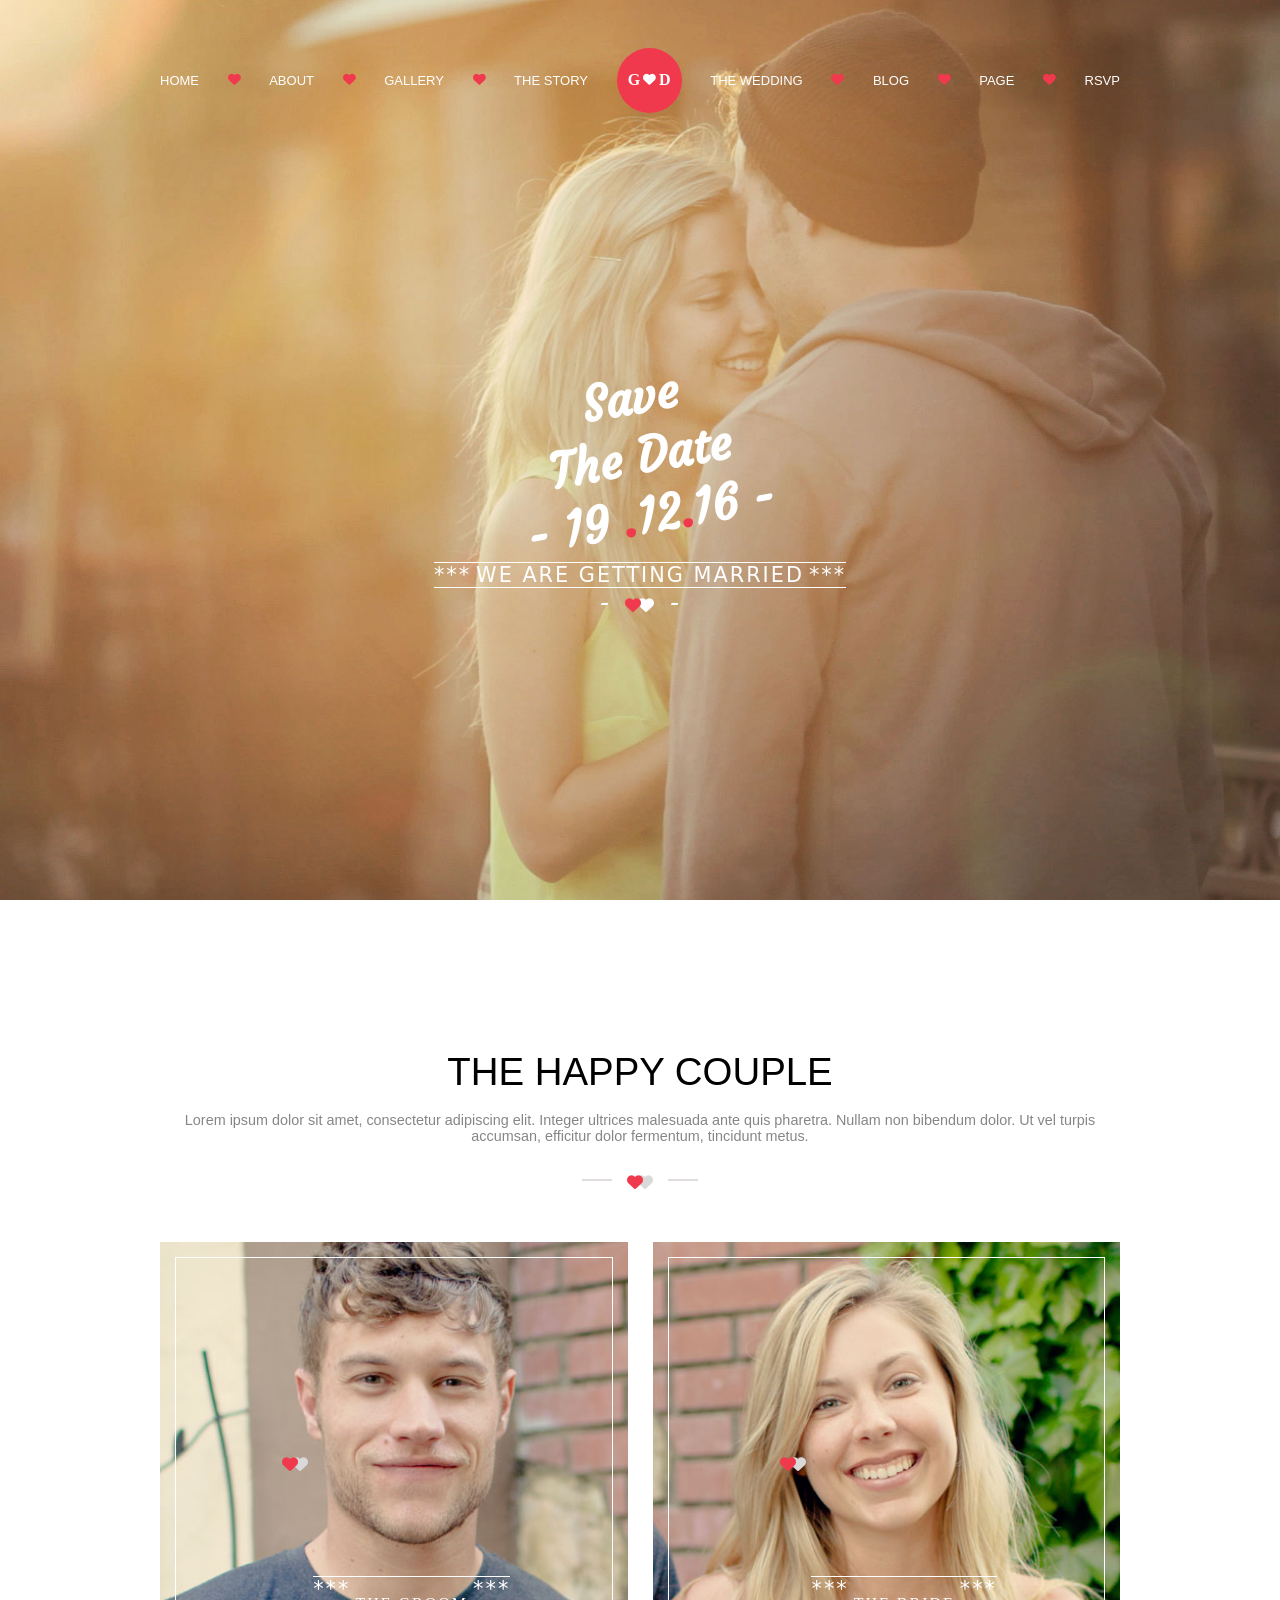
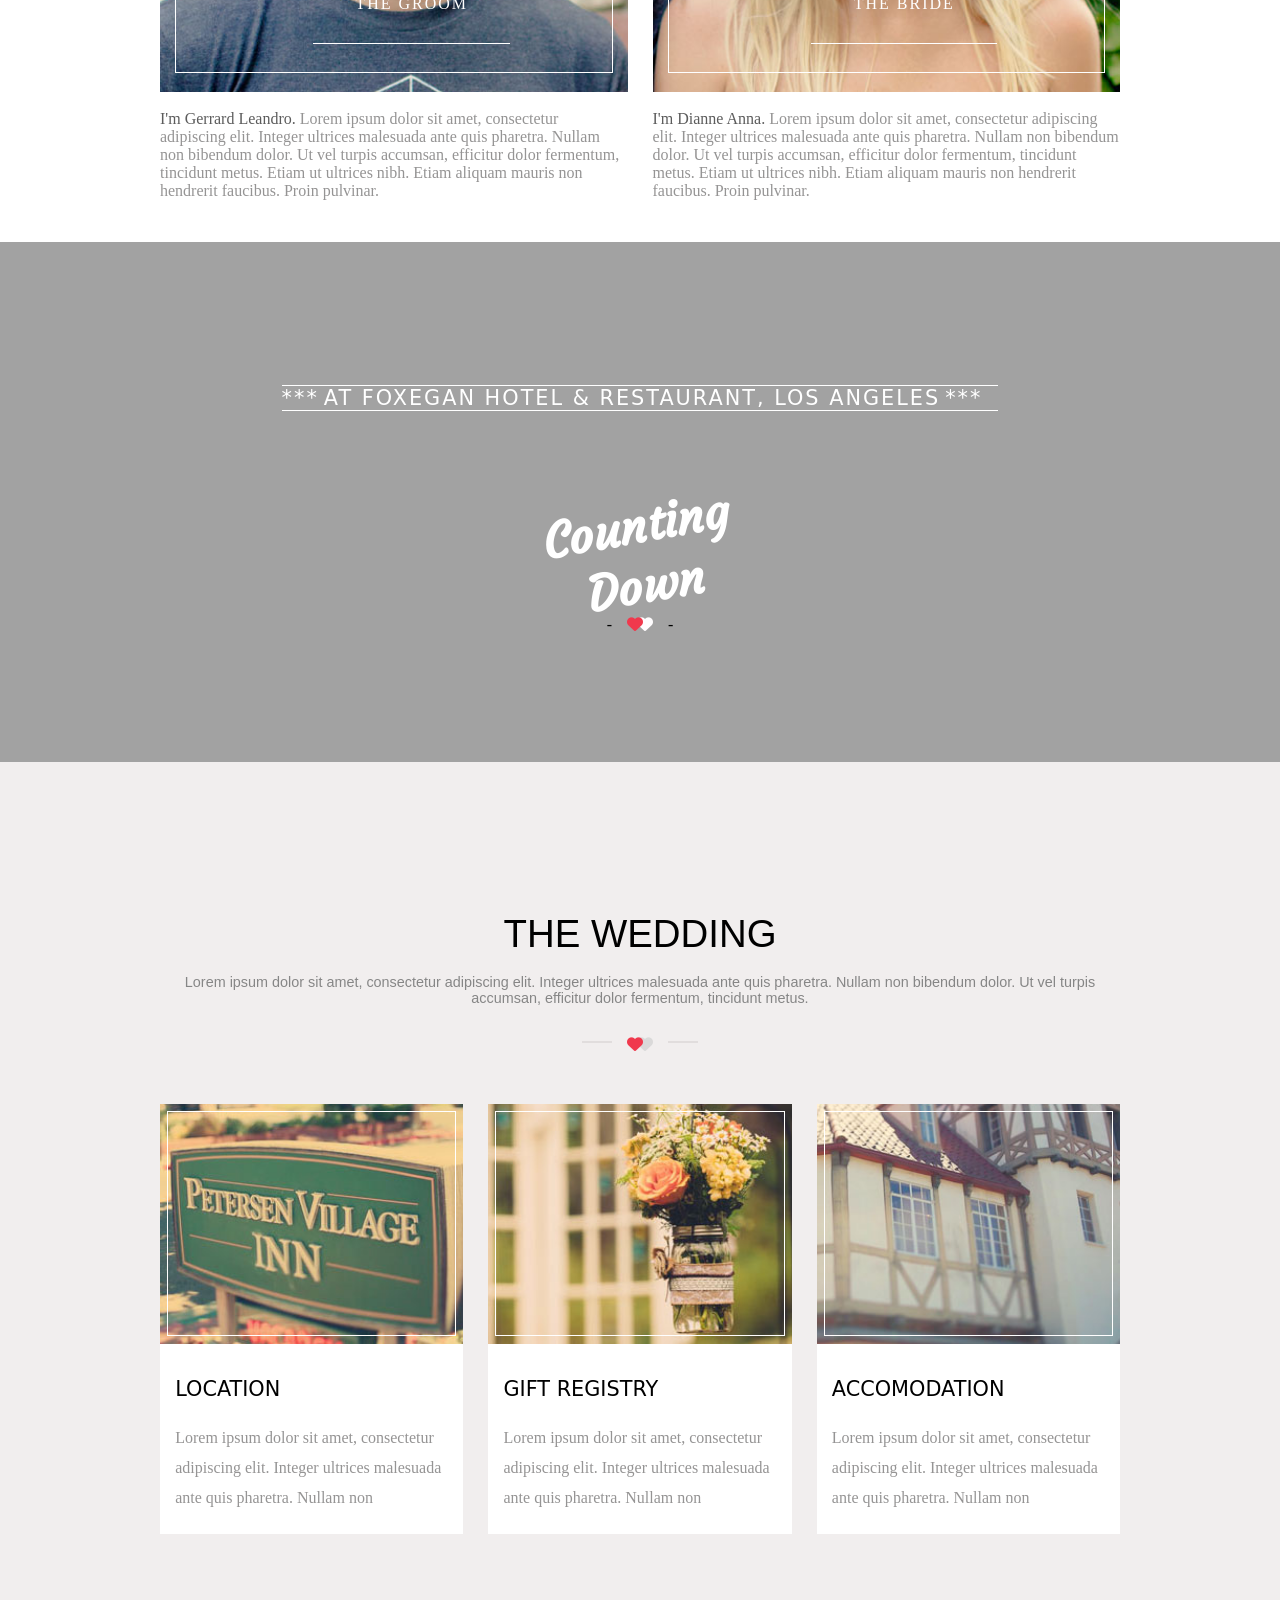
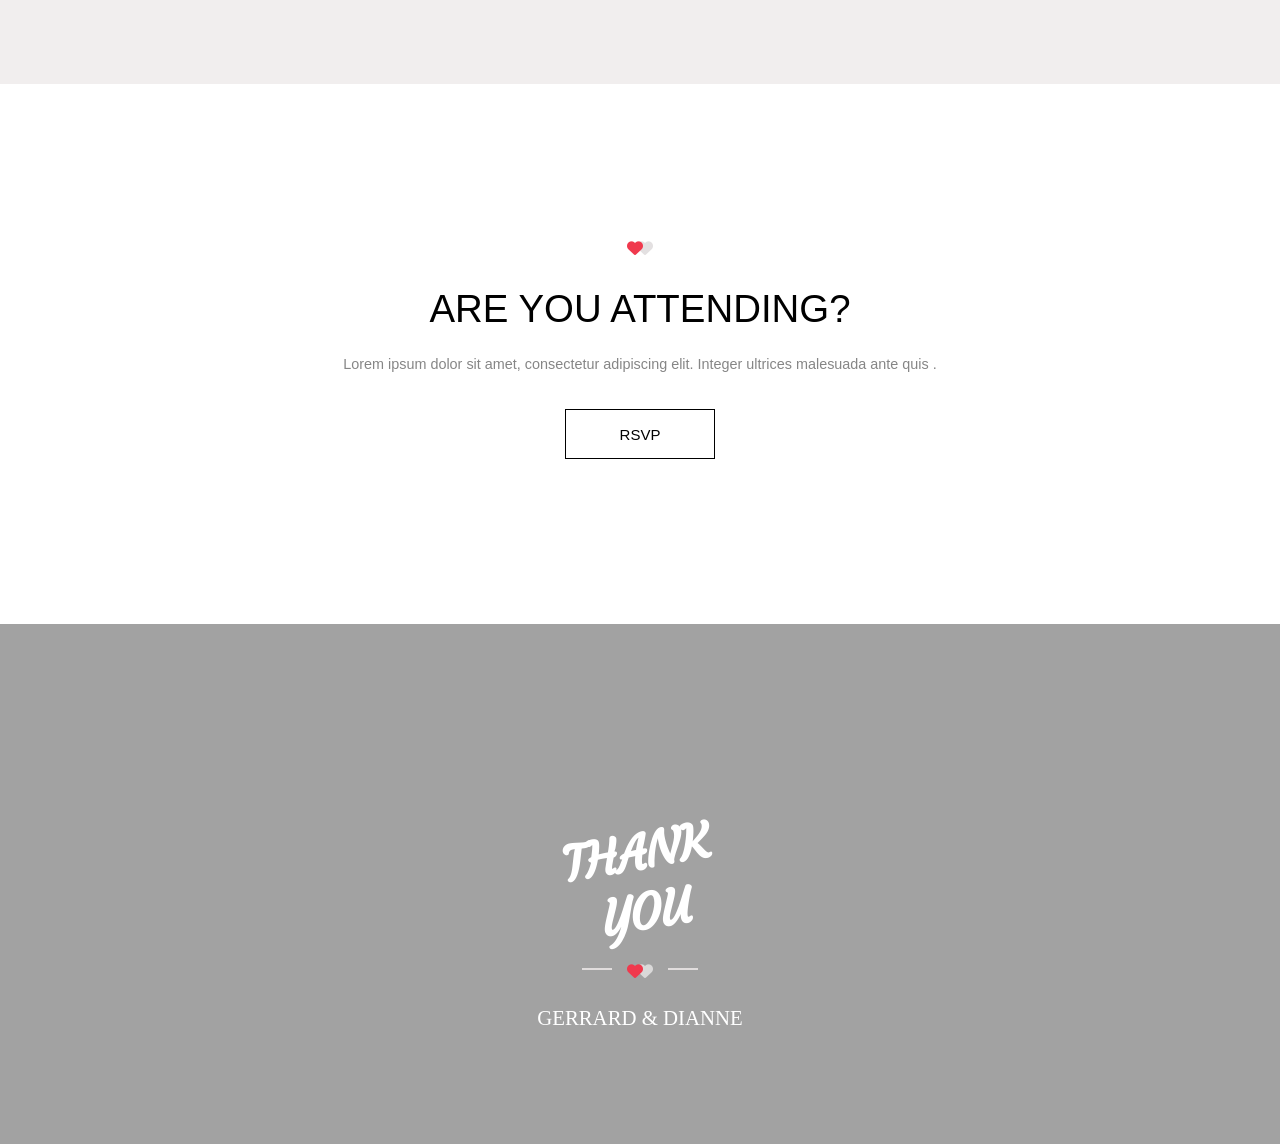
<file: index.html>
<!DOCTYPE html>
<html lang="en">
<head>
    <meta charset="UTF-8">
    <meta name="viewport" content="width=device-width, initial-scale=1.0">
    <title>FOREVER || HOME</title>
    <link rel="stylesheet" href="style.css">
    <link rel="stylesheet" href="https://cdnjs.cloudflare.com/ajax/libs/font-awesome/6.7.2/css/all.min.css" integrity="sha512-Evv84Mr4kqVGRNSgIGL/F/aIDqQb7xQ2vcrdIwxfjThSH8CSR7PBEakCr51Ck+w+/U6swU2Im1vVX0SVk9ABhg==" crossorigin="anonymous" referrerpolicy="no-referrer" />
    <link rel="preconnect" href="https://fonts.googleapis.com">
    <link rel="preconnect" href="https://fonts.gstatic.com" crossorigin>
    <link href="https://fonts.googleapis.com/css2?family=Courgette&family=Playwrite+VN:wght@100..400&display=swap" rel="stylesheet">
</head>
<body>
    <div class="container1 display">
       <div class="fixed">
        
</div>
<nav>

    <a href="">HOME</a>
    <i class="fa-solid fa-heart" style="color: #F0394D;"></i>
    <a href="about.html">ABOUT</a>
    <i class="fa-solid fa-heart" style="color: #F0394D;"></i>
    <a href="gallery.html">GALLERY</a>
    <i class="fa-solid fa-heart" style="color: #F0394D;"></i>
    <a href="story.html">THE STORY</a>
   <div class="round">
    
       <strong>G</strong> <i class="fa-solid fa-heart" style="color: #ffffff;"></i> <strong>D</strong>
    
   </div>
    <a href="thewedding.html">THE WEDDING</a>
    <i class="fa-solid fa-heart" style="color: #F0394D;"></i>
    <a href="">BLOG</a>
    <i class="fa-solid fa-heart" style="color: #F0394D;"></i>
    <a href="">PAGE</a>
    <i class="fa-solid fa-heart" style="color: #F0394D;"></i>
    <a href="">RSVP</a>

</nav>
        <div class="content">
            <div class="cont">
        <h1>Save <br>The Date <br><span >- 19 <span class="dot">.</span>12<span class="dot">.</span>16 -</span></h1>
    </div>
        
        <div class="content-foot">
            <span>***</span> <p>we are getting married</p><span>***</span>
        </div>
        <div class="content-foot2">
            <span>-</span>
            <div class="doom">
            <i class="fa-solid fa-heart dom" style="color: #F0394D; "></i>
             <i class="fa-solid fa-heart white" style="color: #fffdfe;"></i>
            </div>
            <span>-</span>
        </div>
    </div>

    </div>

    <div class="section1">
        <div class="sect1-1">
            <h1>THE HAPPY COUPLE</h1>
            <p>Lorem ipsum dolor sit amet, consectetur adipiscing elit. Integer ultrices malesuada ante quis pharetra. Nullam non bibendum dolor. Ut vel turpis accumsan, efficitur dolor fermentum, tincidunt metus.</p>
            <div class="content-foot2">
                <span class="zoom"></span>
                <div class="doom">
                <i class="fa-solid fa-heart dom" style="color: #F0394D; "></i>
                 <i class="fa-solid fa-heart white" style="color: #dad9d9;"></i>
                </div>
                <span class="zoom"></span>
            </div>
            <div class="grid">
                <div class="grid-item">
                  <div class="bg1">
                    <div class="border">
                        <div class="doom">
                            <i class="fa-solid fa-heart dom" style="color: #F0394D; "></i>
                             <i class="fa-solid fa-heart white" style="color: #dad9d9;"></i>
                            </div>
                        <div class="foot">
                            <span>***</span> <p>THE GROOM</p><span>***</span>
                        </div>
                    </div>
                  </div>
                  <p><span class="rem">I'm Gerrard Leandro.</span> Lorem ipsum dolor sit amet, consectetur adipiscing elit. Integer ultrices malesuada ante quis pharetra. Nullam non bibendum dolor. Ut vel turpis accumsan, efficitur dolor fermentum, tincidunt metus. Etiam ut ultrices nibh. Etiam aliquam mauris non hendrerit faucibus. Proin pulvinar.</p>
                </div>
                <div class="grid-item">
                  <div class="bg2">
                    <div class="border">
                        <div class="doom">
                            <i class="fa-solid fa-heart dom" style="color: #F0394D; "></i>
                             <i class="fa-solid fa-heart white" style="color: #dad9d9;"></i>
                            </div>
                        <div class="foot">
                            <span>***</span> <p>THE BRIDE</p><span>***</span>
                        </div>
                    </div>
                  </div>
                  <p><span class="rem">I'm Dianne Anna.</span> Lorem ipsum dolor sit amet, consectetur adipiscing elit. Integer ultrices malesuada ante quis pharetra. Nullam non bibendum dolor. Ut vel turpis accumsan, efficitur dolor fermentum, tincidunt metus. Etiam ut ultrices nibh. Etiam aliquam mauris non hendrerit faucibus. Proin pulvinar.</p>
                </div>
        </div>

        
      </div>
    </div>

    <div class="backatt">
        <div class="overlay">
            <div class="over">
            <div class="content-foot fin">
                <span>***</span> <p>AT FOXEGAN HOTEL & RESTAURANT, LOS ANGELES</p><span>***</span>
            </div>
            <div class="content">
                <div class="cont">
            <h1>Counting <br>Down</h1>
        </div>
        </div>
        <div class="content-foot2">
            <span>-</span>
            <div class="doom">
            <i class="fa-solid fa-heart dom" style="color: #F0394D; "></i>
             <i class="fa-solid fa-heart white" style="color: #fffdfe;"></i>
            </div>
            <span>-</span>
        </div>
    </div>
    </div>
    </div>

    <div class="wedd">
        <div class="sect1-2">
            <h1>THE WEDDING</h1>
            <p>Lorem ipsum dolor sit amet, consectetur adipiscing elit. Integer ultrices malesuada ante quis pharetra. Nullam non bibendum dolor. Ut vel turpis accumsan, efficitur dolor fermentum, tincidunt metus.</p>
            <div class="content-foot2">
                <span class="zoom"></span>
                <div class="doom">
                <i class="fa-solid fa-heart dom" style="color: #F0394D; "></i>
                 <i class="fa-solid fa-heart white" style="color: #dad9d9;"></i>
                </div>
                <span class="zoom"></span>
            </div>
            <div class="grid2">
               <div class="grid-item2">
                <div class="bg3">
                    <div class="border2"></div>
                </div>
                <div class="grid22">
                <h2>LOCATION</h2>
                <p>Lorem ipsum dolor sit amet, consectetur adipiscing elit. Integer ultrices malesuada ante quis pharetra. Nullam non</p>
            </div>
            </div>
               <div class="grid-item2">
                <div class="bg4">
                    <div class="border2"></div>
                </div>
                <div class="grid22">
                    <h2>GIFT REGISTRY</h2>
                    <p>Lorem ipsum dolor sit amet, consectetur adipiscing elit. Integer ultrices malesuada ante quis pharetra. Nullam non</p>
                </div>
               </div>
               <div class="grid-item2">
                <div class="bg5">
                    <div class="border2"></div>
                </div>
                <div class="grid22">
                    <h2>ACCOMODATION</h2>
                    <p>Lorem ipsum dolor sit amet, consectetur adipiscing elit. Integer ultrices malesuada ante quis pharetra. Nullam non</p>
                </div>
               </div>

        </div>

        
      </div>
    </div>

    <div class="loww">
        
        <div class="sect1-3">
            <div class="doom">
                <i class="fa-solid fa-heart dom" style="color: #F0394D; "></i>
                 <i class="fa-solid fa-heart white" style="color: #e3e0e1;"></i>
                </div>
            <h1>ARE YOU ATTENDING?</h1>
            <p>Lorem ipsum dolor sit amet, consectetur adipiscing elit. Integer ultrices malesuada ante quis .</p>

            <button>RSVP</button>
           </div>

        </div>

        <div class="backatt2">
            <div class="overlay">
                <div class="over">
               
                <div class="content">
                    <div class="cont">
                <h1>THANK <br>YOU</h1>
            </div>
            </div>
            <div class="content-foot2 dem">
                <span class="zoom"></span>
                <div class="doom">
                <i class="fa-solid fa-heart dom" style="color: #F0394D; "></i>
                 <i class="fa-solid fa-heart white" style="color: #dad9d9;"></i>
                </div>
                <span class="zoom"></span>
            </div>
            <div class="content- fin">
                 <p>GERRARD & DIANNE</p>
            </div>
        </div>
        </div>
        </div>
        
<!-- 
        <div class="row">
            <div class="col ml r"></div>
            <div class="col ml g"></div>
            <div class="col ml b"></div>
            <div class="col ml y"></div>
        </div> -->
</body>
</html>
</file>
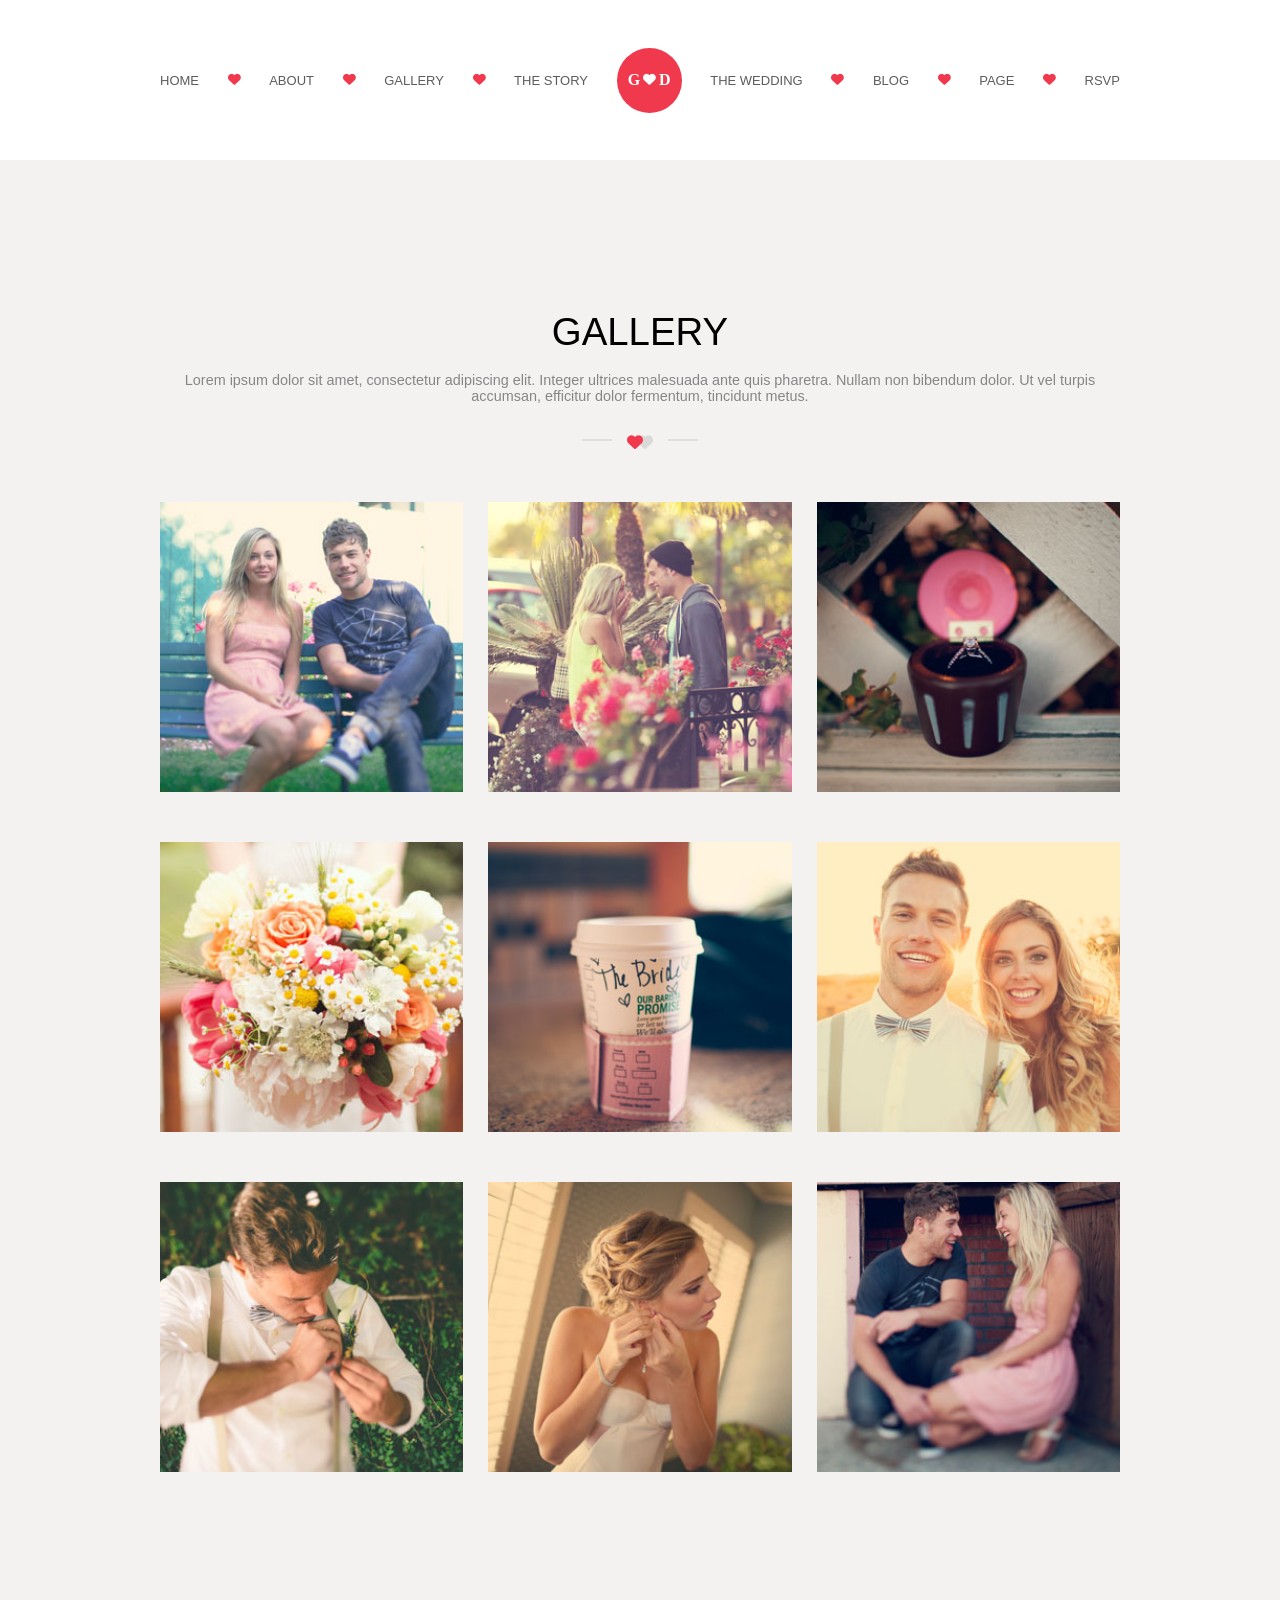
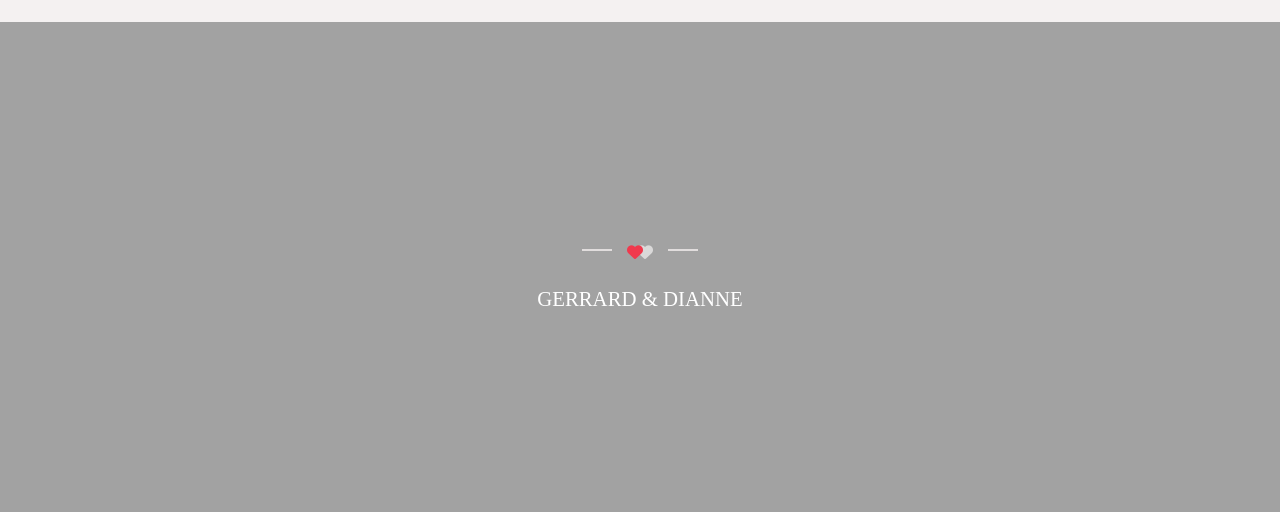
<file: gallery.html>
<!DOCTYPE html>
<html lang="en">
<head>
    <meta charset="UTF-8">
    <meta name="viewport" content="width=device-width, initial-scale=1.0">
    <title>FOREVER || GALLERY</title>
    <link rel="stylesheet" href="style.css">
    <link href="https://fonts.googleapis.com/css2?family=Courgette&family=Playwrite+VN:wght@100..400&display=swap" rel="stylesheet">
    <link rel="preconnect" href="https://fonts.googleapis.com">
    <link rel="stylesheet" href="https://cdnjs.cloudflare.com/ajax/libs/font-awesome/6.7.2/css/all.min.css" integrity="sha512-Evv84Mr4kqVGRNSgIGL/F/aIDqQb7xQ2vcrdIwxfjThSH8CSR7PBEakCr51Ck+w+/U6swU2Im1vVX0SVk9ABhg==" crossorigin="anonymous" referrerpolicy="no-referrer" />
    
</head>
<body>
    <div class="container2 display">
    <nav class="zam">

        <a href="index.html">HOME</a>
        <i class="fa-solid fa-heart" style="color: #F0394D;"></i>
        <a href="about.html">ABOUT</a>
        <i class="fa-solid fa-heart" style="color: #F0394D;"></i>
        <a href="gallery.html">GALLERY</a>
        <i class="fa-solid fa-heart" style="color: #F0394D;"></i>
        <a href="story.html">THE STORY</a>
       <div class="round">
        
           <strong>G</strong> <i class="fa-solid fa-heart" style="color: #ffffff;"></i> <strong>D</strong>
        
       </div>
        <a href="thewedding.html">THE WEDDING</a>
        <i class="fa-solid fa-heart" style="color: #F0394D;"></i>
        <a href="">BLOG</a>
        <i class="fa-solid fa-heart" style="color: #F0394D;"></i>
        <a href="">PAGE</a>
        <i class="fa-solid fa-heart" style="color: #F0394D;"></i>
        <a href="">RSVP</a>

</nav>
</div>

<div class="wedd2">
    <div class="sect1-2">
        <h1>GALLERY</h1>
        <p>Lorem ipsum dolor sit amet, consectetur adipiscing elit. Integer ultrices malesuada ante quis pharetra. Nullam non bibendum dolor. Ut vel turpis accumsan, efficitur dolor fermentum, tincidunt metus.</p>
        <div class="content-foot2">
            <span class="zoom"></span>
            <div class="doom">
            <i class="fa-solid fa-heart dom" style="color: #F0394D; "></i>
             <i class="fa-solid fa-heart white" style="color: #dad9d9;"></i>
            </div>
            <span class="zoom"></span>
        </div>
        <div class="grid2">
           <div class="grid-item3">
            <div class="bg6">
            </div>
        </div>
           <div class="grid-item3">
            <div class="bg7">
            </div>
           </div>
           <div class="grid-item3">
            <div class="bg8">
            </div>
           </div>

    </div>

    <div class="grid2">
        <div class="grid-item3">
         <div class="bg9">
         </div>
     </div>
        <div class="grid-item3">
         <div class="bg10">
         </div>
        </div>
        <div class="grid-item3">
         <div class="bg11">
         </div>
        </div>

 </div>

 <div class="grid2">
    <div class="grid-item3">
     <div class="bg12">
     </div>
 </div>
    <div class="grid-item3">
     <div class="bg13">
     </div>
    </div>
    <div class="grid-item3">
     <div class="bg14">
     </div>
    </div>

</div>



    
  </div>
</div>

<div class="backatt3">
    <div class="overlay1">
        <div class="over">
    <div class="content-foot2 dem">
        <span class="zoom"></span>
        <div class="doom">
        <i class="fa-solid fa-heart dom" style="color: #F0394D; "></i>
         <i class="fa-solid fa-heart white" style="color: #dad9d9;"></i>
        </div>
        <span class="zoom"></span>
    </div>
    <div class="content- fin">
         <p>GERRARD & DIANNE</p>
    </div>
</div>
</div>
</div>

</body>
</html>
</file>
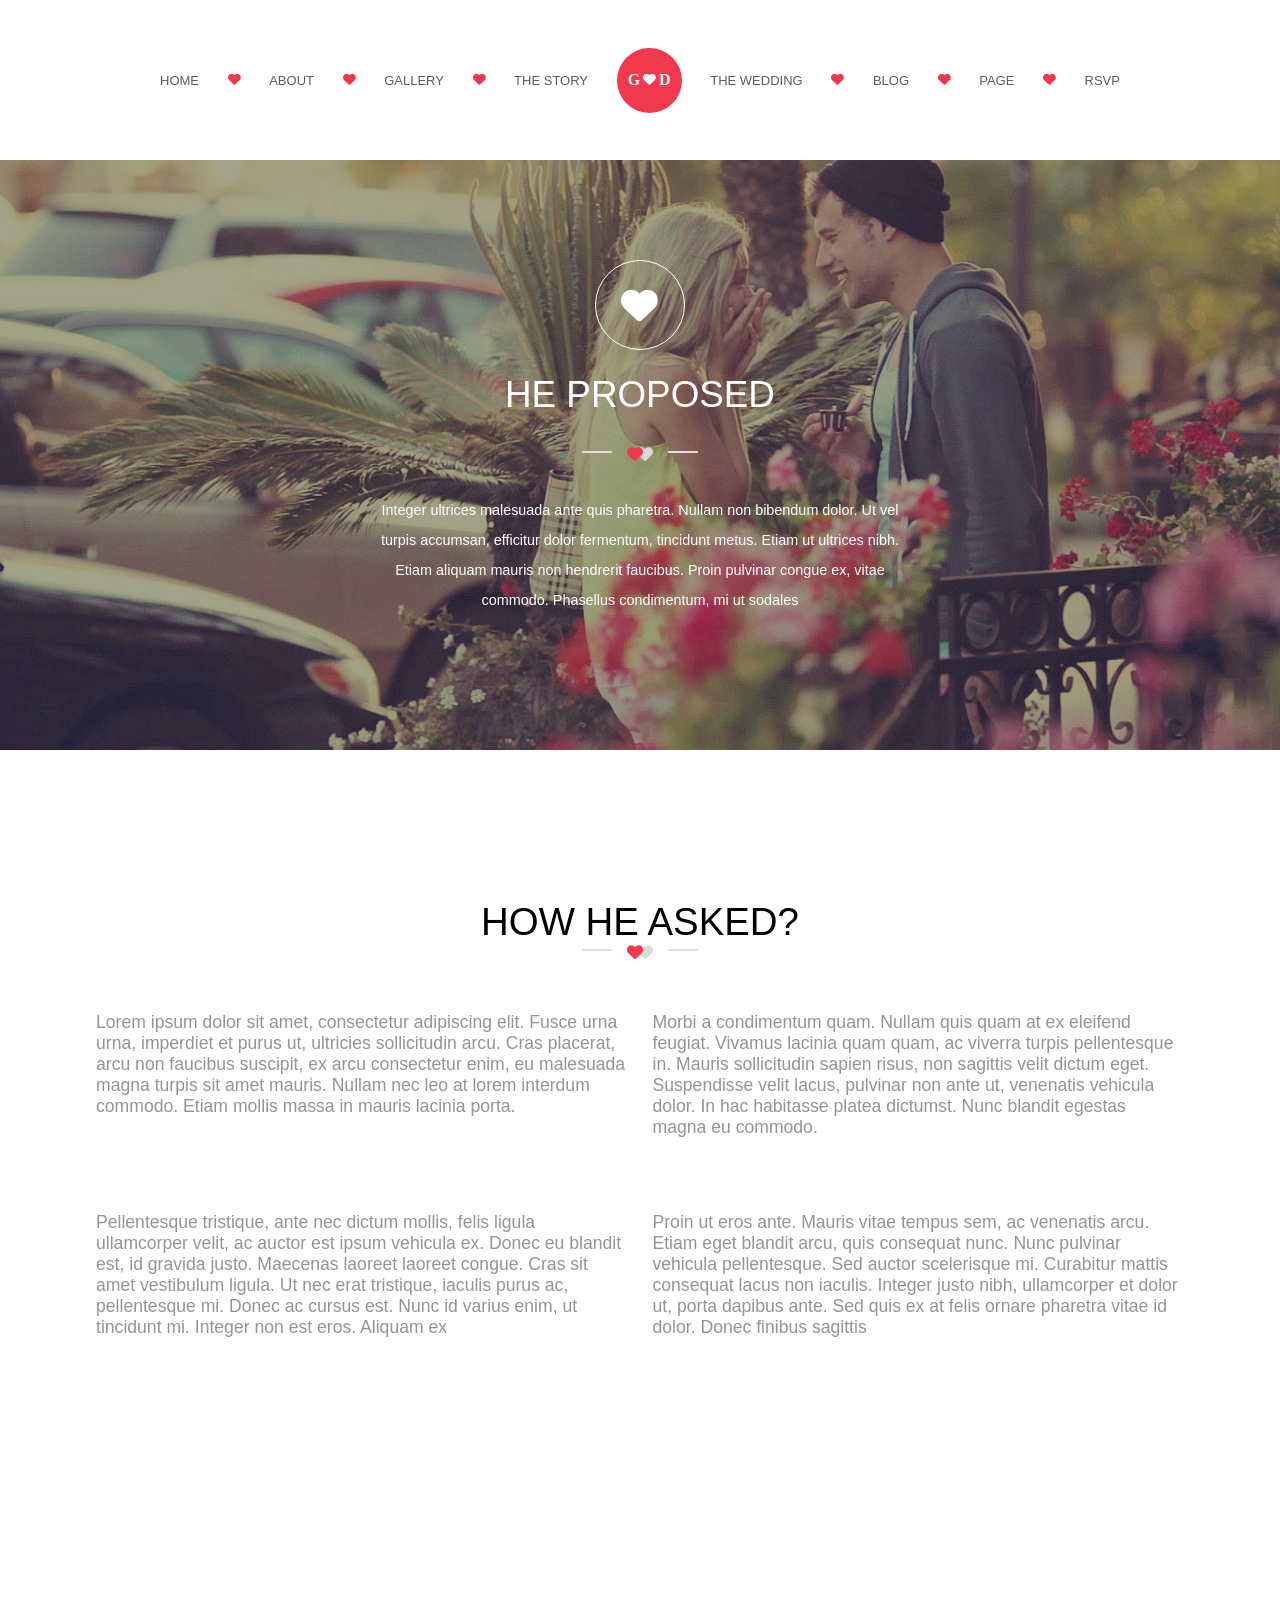
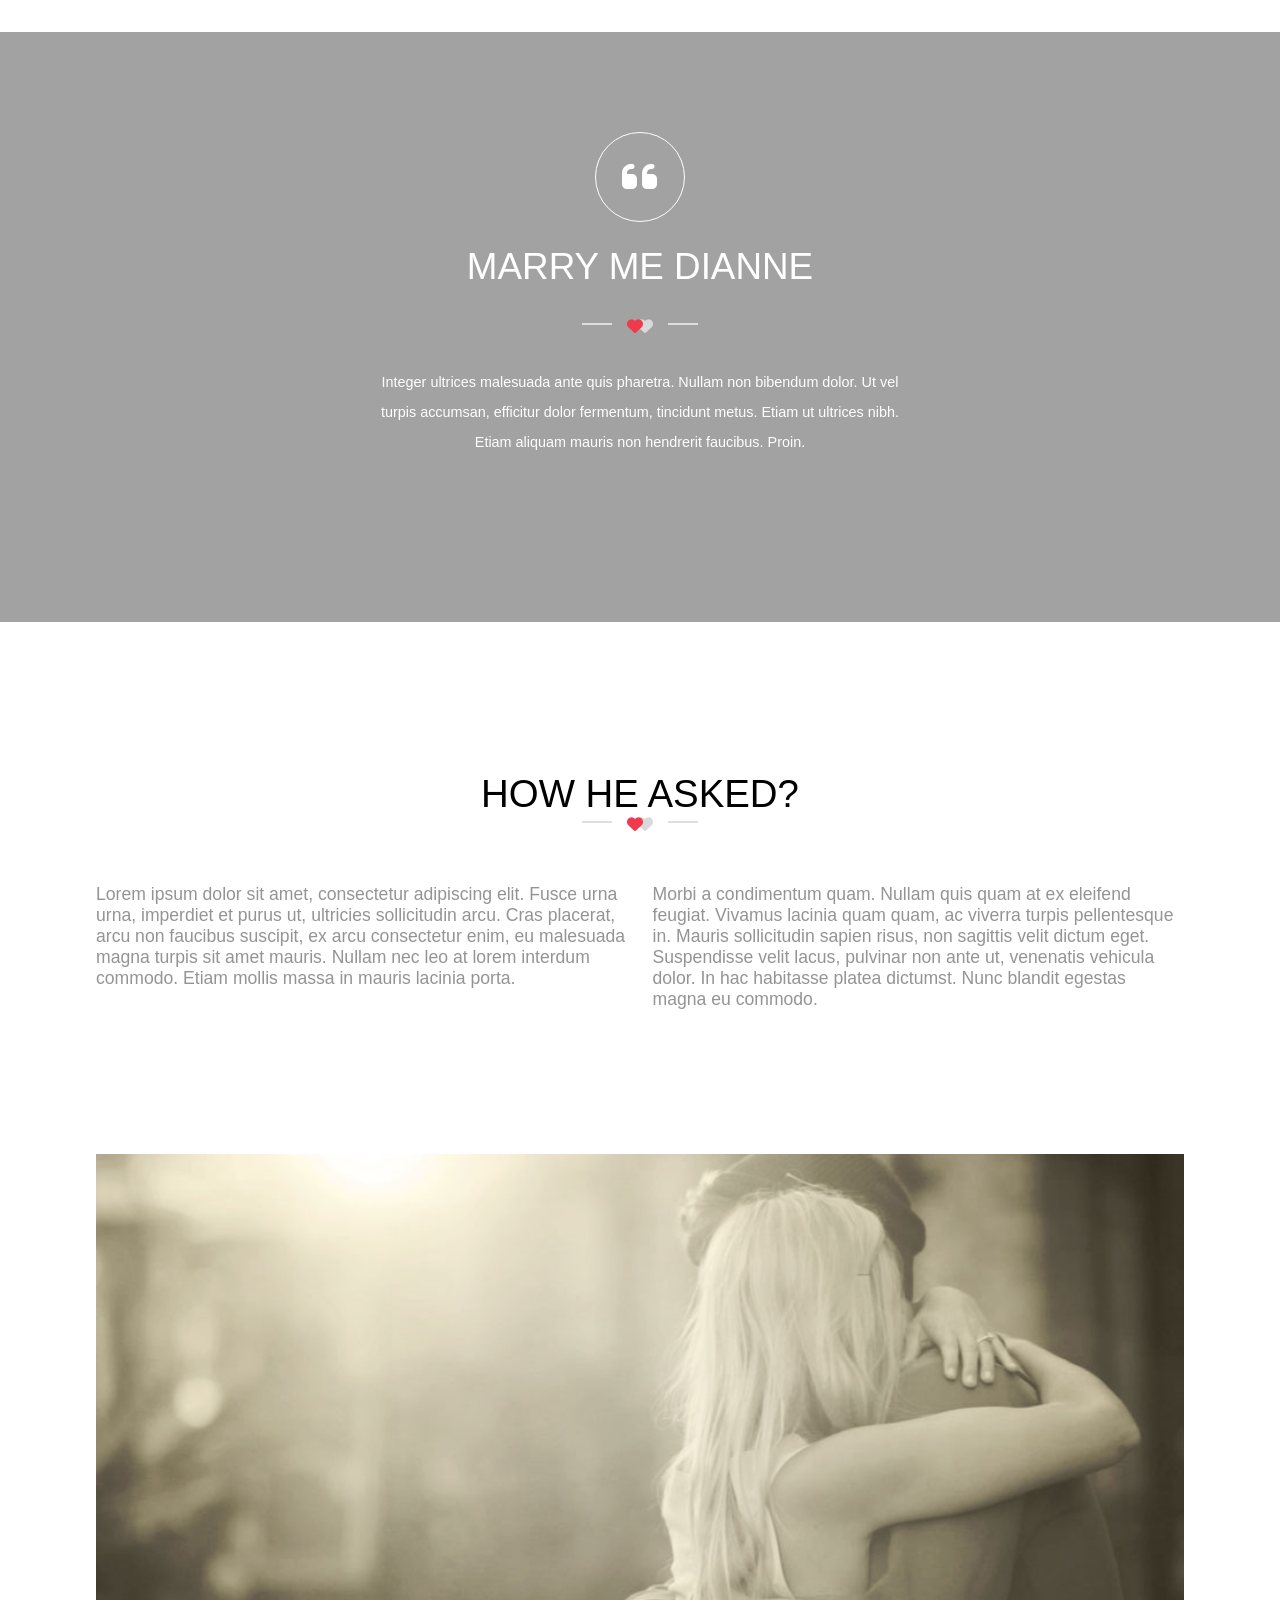
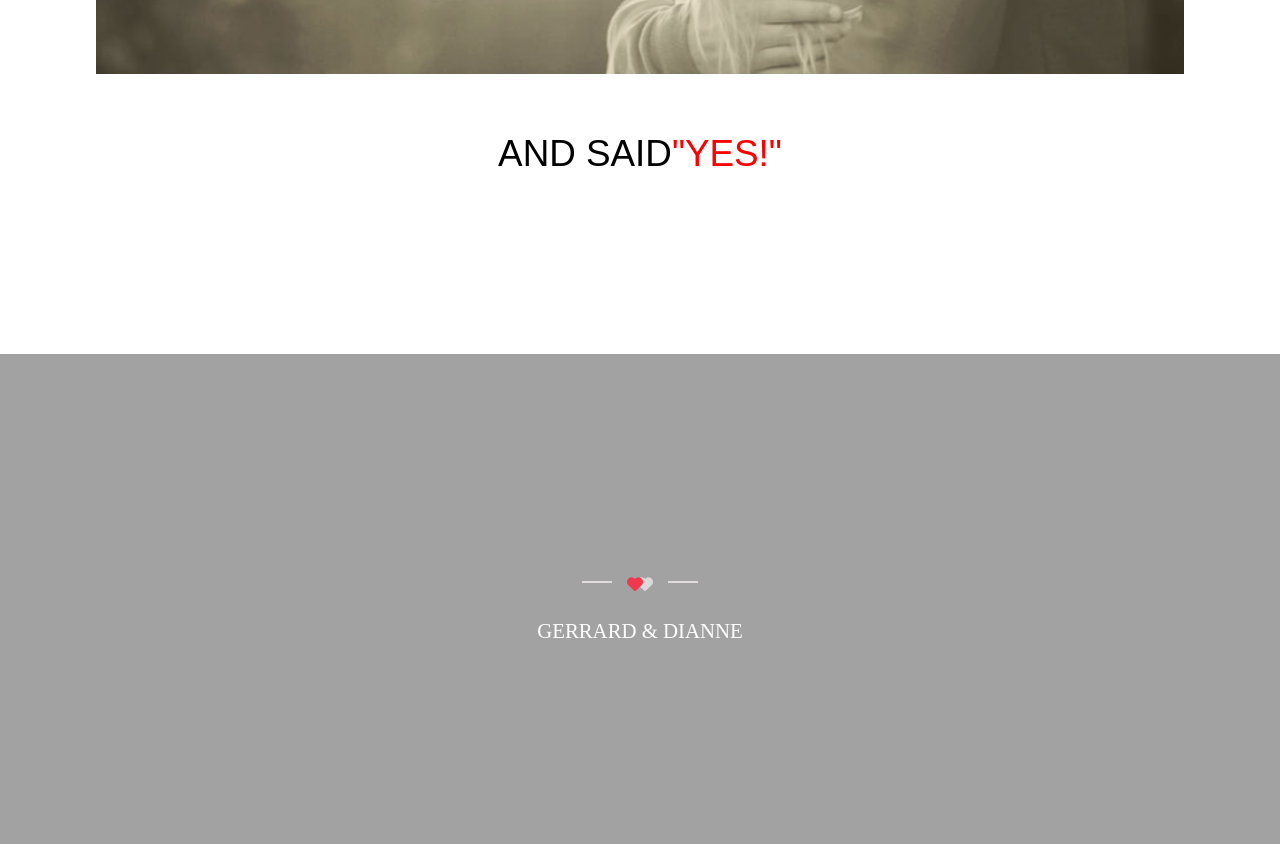
<file: story.html>
<!DOCTYPE html>
<html lang="en">
<head>
    <meta charset="UTF-8">
    <meta name="viewport" content="width=device-width, initial-scale=1.0">
    <title>FOREVER || STORY</title>
    <link rel="stylesheet" href="style.css">
    <link href="https://fonts.googleapis.com/css2?family=Courgette&family=Playwrite+VN:wght@100..400&display=swap" rel="stylesheet">
    <link rel="preconnect" href="https://fonts.googleapis.com">
    <link rel="stylesheet" href="https://cdnjs.cloudflare.com/ajax/libs/font-awesome/6.7.2/css/all.min.css" integrity="sha512-Evv84Mr4kqVGRNSgIGL/F/aIDqQb7xQ2vcrdIwxfjThSH8CSR7PBEakCr51Ck+w+/U6swU2Im1vVX0SVk9ABhg==" crossorigin="anonymous" referrerpolicy="no-referrer" />
    
</head>
<body>
    <div class="container2 display">
        <nav class="zam">
    
            <a href="index.html">HOME</a>
            <i class="fa-solid fa-heart" style="color: #F0394D;"></i>
            <a href="about.html">ABOUT</a>
            <i class="fa-solid fa-heart" style="color: #F0394D;"></i>
            <a href="gallery.html">GALLERY</a>
            <i class="fa-solid fa-heart" style="color: #F0394D;"></i>
            <a href="story.html">THE STORY</a>
           <div class="round">
            
               <strong>G</strong> <i class="fa-solid fa-heart" style="color: #ffffff;"></i> <strong>D</strong>
            
           </div>
            <a href="thewedding.html">THE WEDDING</a>
            <i class="fa-solid fa-heart" style="color: #F0394D;"></i>
            <a href="">BLOG</a>
            <i class="fa-solid fa-heart" style="color: #F0394D;"></i>
            <a href="">PAGE</a>
            <i class="fa-solid fa-heart" style="color: #F0394D;"></i>
            <a href="">RSVP</a>
    
    </nav>
    </div>

    <div class="backatt4">
        <div class="overlay-w">
            <div class="over">
               
                <div class="sect1-5">
                    <div class="round2">
                       <i class="fa-solid fa-heart" style="color: #ffffff;"></i>
                    </div>
                    <h1>HE PROPOSED</h1>
                   
                    <div class="content-foot2">
                        <span class="zoom"></span>
                        <div class="doom">
                        <i class="fa-solid fa-heart dom" style="color: #F0394D; "></i>
                         <i class="fa-solid fa-heart white" style="color: #dad9d9;"></i>
                        </div>
                        <span class="zoom"></span>
                    </div>
                    <p>Integer ultrices malesuada ante quis pharetra. Nullam non bibendum dolor. Ut vel turpis accumsan, efficitur dolor fermentum, tincidunt metus. Etiam ut ultrices nibh. Etiam aliquam mauris non hendrerit faucibus. Proin pulvinar congue ex, vitae commodo. Phasellus condimentum, mi ut sodales</p>
                   
            </div>
            
    </div>
    </div>
    </div>

    <div class="section-1">
      
        <div class="sect1-1">
            <h1>HOW HE ASKED?</h1>
           
            <div class="content-foot2">
                <span class="zoom"></span>
                <div class="doom">
                <i class="fa-solid fa-heart dom" style="color: #F0394D; "></i>
                 <i class="fa-solid fa-heart white" style="color: #dad9d9;"></i>
                </div>
                <span class="zoom"></span>
            </div>

           
    </div>

    <div class="grid-d">
        <div class="grid-i">
            <p>Lorem ipsum dolor sit amet, consectetur adipiscing elit. Fusce urna urna, imperdiet et purus ut, ultricies sollicitudin arcu. Cras placerat, arcu non faucibus suscipit, ex arcu consectetur enim, eu malesuada magna turpis sit amet mauris. Nullam nec leo at lorem interdum commodo. Etiam mollis massa in mauris lacinia porta.</p>
        </div>
        <div class="grid-i">
            <p>Morbi a condimentum quam. Nullam quis quam at ex eleifend feugiat. Vivamus lacinia quam quam, ac viverra turpis pellentesque in. Mauris sollicitudin sapien risus, non sagittis velit dictum eget. Suspendisse velit lacus, pulvinar non ante ut, venenatis vehicula dolor. In hac habitasse platea dictumst. Nunc blandit egestas magna eu commodo.</p>
        </div>
    </div>
    <div class="grid-d">
        <div class="grid-i">
            <p>Pellentesque tristique, ante nec dictum mollis, felis ligula ullamcorper velit, ac auctor est ipsum vehicula ex. Donec eu blandit est, id gravida justo. Maecenas laoreet laoreet congue. Cras sit amet vestibulum ligula. Ut nec erat tristique, iaculis purus ac, pellentesque mi. Donec ac cursus est. Nunc id varius enim, ut tincidunt mi. Integer non est eros. Aliquam ex</p>
        </div>
        <div class="grid-i">
            <p>Proin ut eros ante. Mauris vitae tempus sem, ac venenatis arcu. Etiam eget blandit arcu, quis consequat nunc. Nunc pulvinar vehicula pellentesque. Sed auctor scelerisque mi. Curabitur mattis consequat lacus non iaculis. Integer justo nibh, ullamcorper et dolor ut, porta dapibus ante. Sed quis ex at felis ornare pharetra vitae id dolor. Donec finibus sagittis</p>
        </div>
    </div>
</div>


<div class="backatt-4">
    <div class="overlay-w">
        <div class="over">
           
            <div class="sect1-5">
                <div class="round2">
                    <i class="fa-sharp fa-solid fa-quote-left" style="color: white; font-size: 2.5rem;"></i>
                </div>
                <h1>MARRY ME DIANNE</h1>
               
                <div class="content-foot2">
                    <span class="zoom"></span>
                    <div class="doom">
                    <i class="fa-solid fa-heart dom" style="color: #F0394D; "></i>
                     <i class="fa-solid fa-heart white" style="color: #dad9d9;"></i>
                    </div>
                    <span class="zoom"></span>
                </div>
                <p>Integer ultrices malesuada ante quis pharetra. Nullam non bibendum dolor. Ut vel turpis accumsan, efficitur dolor fermentum, tincidunt metus. Etiam ut ultrices nibh. Etiam aliquam mauris non hendrerit faucibus. Proin.</p>
               
        </div>
        
</div>
</div>
</div>

<div class="section-1">
      
    <div class="sect1-1">
        <h1>HOW HE ASKED?</h1>
       
        <div class="content-foot2">
            <span class="zoom"></span>
            <div class="doom">
            <i class="fa-solid fa-heart dom" style="color: #F0394D; "></i>
             <i class="fa-solid fa-heart white" style="color: #dad9d9;"></i>
            </div>
            <span class="zoom"></span>
        </div>

       
</div>

<div class="grid-d">
    <div class="grid-i">
        <p>Lorem ipsum dolor sit amet, consectetur adipiscing elit. Fusce urna urna, imperdiet et purus ut, ultricies sollicitudin arcu. Cras placerat, arcu non faucibus suscipit, ex arcu consectetur enim, eu malesuada magna turpis sit amet mauris. Nullam nec leo at lorem interdum commodo. Etiam mollis massa in mauris lacinia porta.</p>
    </div>
    <div class="grid-i">
        <p>Morbi a condimentum quam. Nullam quis quam at ex eleifend feugiat. Vivamus lacinia quam quam, ac viverra turpis pellentesque in. Mauris sollicitudin sapien risus, non sagittis velit dictum eget. Suspendisse velit lacus, pulvinar non ante ut, venenatis vehicula dolor. In hac habitasse platea dictumst. Nunc blandit egestas magna eu commodo.</p>
    </div>
</div>
<div class="zam-um">
<div class="bh2"></div>
</div>
<div class="sect1-f">
    <h1>AND SAID <h1 class="yes">"YES!"</h1></h1>
</div>
</div>


    <div class="backatt3-1">
        <div class="overlay1">
            <div class="over">
        <div class="content-foot2 dem">
            <span class="zoom"></span>
            <div class="doom">
            <i class="fa-solid fa-heart dom" style="color: #F0394D; "></i>
             <i class="fa-solid fa-heart white" style="color: #dad9d9;"></i>
            </div>
            <span class="zoom"></span>
        </div>
        <div class="content- fin">
             <p>GERRARD & DIANNE</p>
        </div>
    </div>
    </div>
    </div>
</body>
</html>
</file>
<file: style.css>
*{
    padding: 0;
    margin: 0;
    box-sizing: border-box;
}
@font-face {
    font-family: flex;
    src: url(fonts/flexslider-icon.woff);
}
@font-face {
    font-family: tello;
    src: url(fonts/fontello.woff);
}
.display{
    display: flex;
    justify-content: center;
}

.container1{
    height: 100vh;
    width: 100%;
    background-image: url(images/slide-image-1920-c.jpg);
    background-position: center;
    background-repeat: no-repeat;
    background-size: cover;
    position: relative;
    /* display: flex;
    flex-direction: column; */
}
/* .fixed{
    background-color: transparent;
    width: 100%;
position: fixed;
top: 35px;
} */
 
nav{ 
   margin: auto;
    width: 75%;
    position: absolute;
top: 60px;
height: 40px;
display: flex;
justify-content: space-between;
align-items: center;
}
nav a{
    font-size: 13px;
    color: white;
    text-decoration: none;
    font-family: 'Gill Sans', 'Gill Sans MT', Calibri, 'Trebuchet MS', sans-serif;
}
nav a:hover{
    color: red;
}
.round{
    height: 65px;
    width: 65px;
    border-radius: 50px;
    background-color: #F0394D;
    display: flex;
    align-items: center;
    justify-content: center;
    gap: 3px;
}
.round strong{
    color: white;
      font-family: tello;
      font-size: .8rempx;
}
.fa-solid{
    font-size: .8rem;
}

/*navend*/

.content{
    align-self: center;
    display: flex;
    text-align: center;
    color: white;
    font-size: 1.5rem;
    font-family: "Courgette", serif;
  font-weight: 400;
  font-style: normal;
   margin-top: 85px;
    flex-direction: column;
}
.cont{
    transform: rotate(-10deg);
}
.dot{
    color: #F0394D;
}
.content-foot{
    text-transform: uppercase;
    margin-top: 15px;
    display: flex;
    gap: 5px;
    font-family: system-ui, -apple-system, BlinkMacSystemFont, 'Segoe UI', Roboto, Oxygen, Ubuntu, Cantarell, 'Open Sans', 'Helvetica Neue', sans-serif;
    font-size: 1.3rem;
    border-top: .5px solid white;
    border-bottom: .5px solid white;
    letter-spacing: 2px;
}
.content-foot2{
    display: flex;
    align-items: center;
    justify-content: center;
    gap: 10px;
}
.doom .fa-solid{
font-size: 1rem;

}
.dom{
    position: relative;
    right: -5px;
    z-index: 1;
}
.white{
    position: relative;
    right: 5px;

}

/*container end*/
.section1{
    background-color: white;
  padding: 150px 0 150px 0;
}
.sect1-1{
margin: auto;
width: 75%;
text-align: center;
}
.sect1-1 h1{
    font-family: 'Trebuchet MS', 'Lucida Sans Unicode', 'Lucida Grande', 'Lucida Sans', Arial, sans-serif;
    font-size: 2.4rem;
font-weight: 400;
font-style: normal;
}
.sect1-1 p{
    font-family: 'Trebuchet MS', 'Lucida Sans Unicode', 'Lucida Grande', 'Lucida Sans', Arial, sans-serif;
    font-size: .9rem;
margin-top: 18px;
color: #868686;
margin-bottom: 30px;
}
.zoom{
    width: 30px;
    height: 8px;
    display: inline-block;
    border-top: solid 2px #e1dddd;
}
.grid{
    display: grid;
    grid-template-columns: 1fr 1fr;
    gap: 25px;
    margin-top: 50px;
}
.grid-item{
    background-color: #F0394D;
    height: 450px;
}
.bg1{
    background-image: url(images/him2.jpg);
    height: 450px;
    background-size: cover;
    background-position: center;
    background-repeat: no-repeat;
    padding: 15px;
}
.bg2{
    background-image: url(images/her2.jpg);
    height: 450px;
    background-size: cover;
    background-position: center;
    background-repeat: no-repeat;
    padding: 15px;
}
.border{
width: 100%;
height: 416px;
border: 1px solid white;
display: flex;
align-items: center;
justify-content: center;

}
.foot{
color: white;
        text-transform: uppercase;
        margin-top: 290px;
        margin-bottom: 0;
        display: flex;
        gap: 5px;
        font-family: system-ui, -apple-system, BlinkMacSystemFont, 'Segoe UI', Roboto, Oxygen, Ubuntu, Cantarell, 'Open Sans', 'Helvetica Neue', sans-serif;
        font-size: 1.3rem;
        border-top: .5px solid white;
        border-bottom: .5px solid white;
        letter-spacing: 2px;
    
}
.foot p{
    color: white !important;
}
.grid-item p{
    font-family: flex;
    font-size: 1rem;
    color: #959494;
    text-align: left;
    font-weight: 500;
}
.rem{
    color: #5c5c5c;
}
.backatt{
    height: 520px;
    width: 100%;
    background-image: url(images/parallax-image-1a.jpg);
    background-attachment: fixed;
    background-position: top;
    background-size: cover;
    background-repeat: no-repeat;
}
.overlay{
    height: 520px;
    width: 100%;
    background-color: rgba(0, 0, 0, 0.365);
    display: flex;
    align-items: center;
}
.over{
    margin: auto;
    width: 56%;
}
.content-foot p{
    color: white !important;
}
.content-foot span{
    color: white !important;
}
.fin{
    text-align: center;
}

.wedd{
    
    width: 100%;
    background-color: #f1eeee;
    padding: 150px 0 150px 0;
}
.sect1-2{
    margin: auto;
    width: 75%;
    text-align: center;
    }
    .sect1-2 h1{
        font-family: 'Trebuchet MS', 'Lucida Sans Unicode', 'Lucida Grande', 'Lucida Sans', Arial, sans-serif;
        font-size: 2.4rem;
    font-weight: 400;
    font-style: normal;
    }
    .sect1-2 p{
        font-family: 'Trebuchet MS', 'Lucida Sans Unicode', 'Lucida Grande', 'Lucida Sans', Arial, sans-serif;
        font-size: .9rem;
    margin-top: 18px;
    color: #868686;
    margin-bottom: 30px;
    }

    .grid2{
        display: grid;
        grid-template-columns: 1fr 1fr 1fr;
        gap: 25px;
    margin-top: 50px;
    }
    .grid-item2{
        height: 430px;
        background-color: white;
    }
    .grid22{
        margin: auto;
        width: 90%;
        display: flex;
        flex-direction: column;
        text-align: left;
        line-height: 30px;
        padding-top: 30px;
    }
    .grid22 h2{
        font-size: 1.3rem;
        font-family: system-ui, -apple-system, BlinkMacSystemFont, 'Segoe UI', Roboto, Oxygen, Ubuntu, Cantarell, 'Open Sans', 'Helvetica Neue', sans-serif;
        font-weight: 400;
    }
    .grid22 p{
        font-family: flex;
        font-size: 1rem;
        color: #959494;
        text-align: left;
        font-weight: 500;
    }
    .bg3{
        background-image: url(images/the-wedding-1a.jpg);
        height: 240px;
        background-size: cover;
        background-position: center;
        background-repeat: no-repeat;
        padding: 7px;
    }
    .bg4{
        background-image: url(images/the-wedding-4a.jpg);
        height: 240px;
        background-size: cover;
        background-position: center;
        background-repeat: no-repeat;
        padding: 7px;
    }
    .bg5{
        background-image: url(images/accomodation.jpg);
        height: 240px;
        background-size: cover;
        background-position: center;
        background-repeat: no-repeat;
        padding: 7px;
    }
    .border2{
        width: 100%;
        height: 225px;
        border: 1px solid white;
        display: flex;
        align-items: center;
        justify-content: center;
        
        }
        .loww{
            padding: 150px 0 150px 0;
            width: 100%;
        }
        .backatt2{
            height: 520px;
            width: 100%;
            background-image: url(images/slide-image-1920-h.jpg);
            background-attachment: fixed;
            background-position: top;
            background-size: cover;
            background-repeat: no-repeat;
        }
        .sect1-3{
            height: 240px;
            margin: auto;
            width: 75%;
            text-align: center;
            line-height: 30px;
        }
        
            .sect1-3 h1{
                font-family: 'Trebuchet MS', 'Lucida Sans Unicode', 'Lucida Grande', 'Lucida Sans', Arial, sans-serif;
                font-size: 2.4rem;
            font-weight: 400;
            font-style: normal;
            margin-top: 30px;
            }
            .sect1-3 p{
                font-family: 'Trebuchet MS', 'Lucida Sans Unicode', 'Lucida Grande', 'Lucida Sans', Arial, sans-serif;
                font-size: .9rem;
            margin-top: 25px;
            color: #868686;
            margin-bottom: 30px;
            }
            .sect1-3 button{
                width: 150px;
                height: 50px;
                font-size: 15px;
                background-color: transparent;
                border: .5px solid black;
            }
            .content- p{
                color: white !important;
                margin-top: 25px;
                font-size: 1.3rem;
            }
            .dem{
                margin-top: 20px;
            }
/*gallery*/
.container2{
    height: 40px;
    width: 100%;
    background-color: white;
}
 .zam a{
    color: #5c5c5c !important;
 }

 .zam a:hover{
    color: red !important;
}
.backatt3{
    height: 490px;
    width: 100%;
    background-image: url(images/footer-image-5.jpg);
    background-attachment: fixed;
    background-position: top;
    background-size: cover;
    background-repeat: no-repeat;
}
.overlay1{
    height: 490px;
    width: 100%;
    background-color: rgba(0, 0, 0, 0.365);
    display: flex;
    align-items: center;
}
.wedd2{
    margin-top: 120px;
    z-index: -1;
    width: 100%;
    background-color: #f4f1f1;
    padding: 150px 0 150px 0;
}
.grid2{
    display: grid;
    grid-template-columns: 1fr 1fr 1fr;
    gap: 25px;
margin-top: 50px;
}
.grid-item3{
    height: 290px;
    background-color: white;
}

.bg6{
    background-image: url(images/gallery-1.jpg);
    height: 290px;
    background-size: cover;
    background-position: center;
    background-repeat: no-repeat;
    padding: 7px;
}
.bg7{
    background-image: url(images/gallery-2.jpg);
    height: 290px;
    background-size: cover;
    background-position: center;
    background-repeat: no-repeat;
    padding: 7px;
}
.bg8{
    background-image: url(images/gallery-3.jpg);
    height: 290px;
    background-size: cover;
    background-position: center;
    background-repeat: no-repeat;
    padding: 7px;
}

.bg9{
    background-image: url(images/gallery-4.jpg);
    height: 290px;
    background-size: cover;
    background-position: center;
    background-repeat: no-repeat;
    padding: 7px;
}
.bg10{
    background-image: url(images/gallery-5.jpg);
    height: 290px;
    background-size: cover;
    background-position: center;
    background-repeat: no-repeat;
    padding: 7px;
}
.bg11{
    background-image: url(images/gallery-6.jpg);
    height: 290px;
    background-size: cover;
    background-position: center;
    background-repeat: no-repeat;
    padding: 7px;
}

.bg12{
    background-image: url(images/gallery-7.jpg);
    height: 290px;
    background-size: cover;
    background-position: center;
    background-repeat: no-repeat;
    padding: 7px;
}
.bg13{
    background-image: url(images/gallery-8.jpg);
    height: 290px;
    background-size: cover;
    background-position: center;
    background-repeat: no-repeat;
    padding: 7px;
}
.bg14{
    background-image: url(images/gallery-9.jpg);
    height: 290px;
    background-size: cover;
    background-position: center;
    background-repeat: no-repeat;
    padding: 7px;
}

/*the story*/

.backatt4{
    margin-top: 120px;
    height: 590px;
    width: 100%;
    background-image: url(images/the-story-1920-a.jpg);
    background-attachment: fixed;
    background-position: top;
    background-size: cover;
    background-repeat: no-repeat;
}
.overlay-w{
    height: 590px;
    width: 100%;
    background-color: rgba(0, 0, 0, 0.365);
    display: flex;
    align-items: center;
}
.over{
    margin: auto;
    width: 56%;
}
.backatt3-1{
    height: 490px;
    width: 100%;
    background-image: url(images/slide-image-1920-c.jpg);
    background-attachment: fixed;
    background-position: top;
    background-size: cover;
    background-repeat: no-repeat;
}
.grid-d{
    display: grid;
    grid-template-columns: 1fr 1fr;
    gap: 25px;
    margin-top: 50px !important;
    margin: auto;
    width: 85%;
}
.grid-i{
    height: 150px;
}
.grid-i p{
    color: #959494;
    font-family: 'Segoe UI', Tahoma, Geneva, Verdana, sans-serif;
    font-size: 1.1rem;
}
.section-1{
    background-color: white;
  padding: 150px 0 150px 0;
}
.round2{
    width: 90px;
    height: 90px;
    border-radius: 50px;
    border: .5px solid white;
    background-color: transparent;
    align-items: center;
    display: flex;
    text-align: center;
    justify-content: center;
}
.round2 .fa-solid{
    font-size: 2.3rem;
}
.sect1-5{
    height: 390px;
    margin: auto;
    width: 75%;
    text-align: center;
    line-height: 30px;
    align-items: center;
    display: flex;
    flex-direction: column;
}

    .sect1-5 h1{
        font-family: 'Trebuchet MS', 'Lucida Sans Unicode', 'Lucida Grande', 'Lucida Sans', Arial, sans-serif;
        font-size: 2.3rem;
    font-weight: 400;
    font-style: normal;
    margin-top: 30px;
    color: white;
    margin-bottom: 30px;
    }
    .sect1-5 p{
        font-family: 'Trebuchet MS', 'Lucida Sans Unicode', 'Lucida Grande', 'Lucida Sans', Arial, sans-serif;
        font-size: .9rem;
    margin-top: 25px;
    color: #fefefe;
    
    }
    
    .backatt-4{
        margin-top: 120px;
        height: 590px;
        width: 100%;
        background-image: url(images/the-story-1920-b.jpg);
        background-attachment: fixed;
        background-position: top;
        background-size: cover;
        background-repeat: no-repeat;
    }
.zam-um{
    margin: auto;
    width: 85%;
}
    .bh2{
        margin-top: 120px;
        height: 520px;
        width: 100%;
        background-image: url(images/the-story-hugged-him-a.jpg);
        background-position: center;
        background-size: cover;
        background-repeat: no-repeat;
    }
    .sect1-f{
        height: 100px;
        margin: auto;
        width: 75%;
        text-align: center;
        line-height: 30px;
        align-items: center;
        display: flex;
        justify-content: center;
        margin-top: 30px !important;
    }
    
        .sect1-f h1{
            font-family: 'Trebuchet MS', 'Lucida Sans Unicode', 'Lucida Grande', 'Lucida Sans', Arial, sans-serif;
            font-size: 2.3rem;
        font-weight: 400;
        font-style: normal;
        margin-top: 30px;
        
        margin-bottom: 30px;
        }
    .yes{
        color: red !important;
        font-family: 'Trebuchet MS', 'Lucida Sans Unicode', 'Lucida Grande', 'Lucida Sans', Arial, sans-serif;
        font-size: 2.3rem;
    font-weight: 400;
    font-style: normal;
    margin-top: 30px;
    margin-bottom: 30px;
    }
    /*the wedding*/

    .sect1-5 button{
        width: 190px;
        height: 45px;
        font-size: 17px;
        background-color: transparent;
        border: .5px solid white;
        color: white;
    }

    .backattr4{
        margin-top: 120px;
        height: 460px;
        width: 100%;
        background-image: url(images/location-1920.jpg);
        background-attachment: fixed;
        background-position: top;
        background-size: cover;
        background-repeat: no-repeat;
    }
    .overlay-wr{
        height: 460px;
        width: 100%;
        background-color: rgba(0, 0, 0, 0.365);
        display: flex;
        align-items: center;
    }
    .over2-1{
        margin: auto;
        width: 56%;
        padding: 130px 0 150px 0;
}
.line{
    line-height: 50px !important;
    height: 260px !important;
}
.h12{
    font-size: 2.7rem !important;
}

/*test*/
.row::after{
content: "";
display: table;
clear: both;
}
.col{
    width: 24%;
    height: 300px;
   
    float: left;
}
.ml{
    margin-left: 10px;
}
.g{
    background-color: green;
}
.y{
    background-color: yellow;
}
.b{
   background-color:  brown;
}
.r{
    background-color: red;
}
</file>
